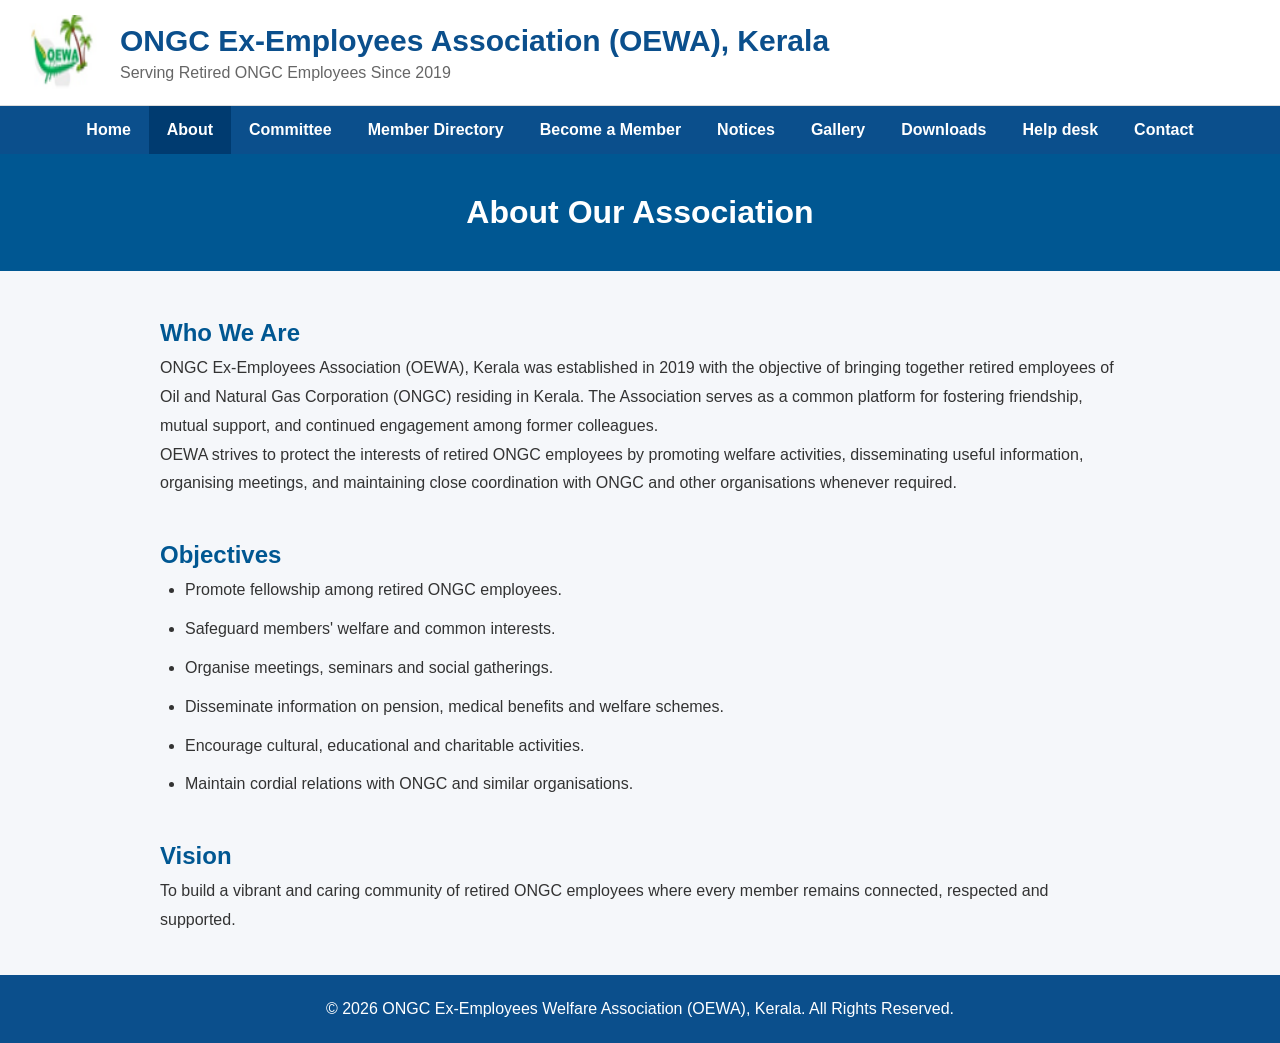
<file: about.html>
<!DOCTYPE html>
<html lang="en">
<head>
    <meta charset="UTF-8">
    <meta name="viewport" content="width=device-width, initial-scale=1.0">
    <title>About Us | OEWA Kerala</title>

    <link rel="stylesheet" href="css/style.css">
</head>

<body>

    <header>

<div class="top-header">

    <div class="logo-area">
        <img src="images/logo.png" alt="OEWA Logo">

        <div>
            <h1>ONGC Ex-Employees Association (OEWA), Kerala</h1>
            <p>Serving Retired ONGC Employees Since 2019</p>
        </div>

    </div>

</div>

<nav class="navbar">

<ul>

<li><a  href="index.html">Home</a></li>

<li><a class="active" href="about.html">About</a></li>

<!--<li><a href="president.html">President</a></li>-->

<li><a href="committee.html">Committee</a></li>

<li><a href="unit-name.html">Member Directory</a></li>

<li><a href="membership.html">Become a Member</a></li>

<li><a href="notices.html">Notices</a></li>

<li><a href="gallery.html">Gallery</a></li>

<li><a href="downloads.html">Downloads</a></li>

<li><a href="helpdesk.html">Help desk</a></li>

<li><a href="contact.html">Contact</a></li>

</ul>

</nav>

</header>

<section class="page-banner">

    <h2>About Our Association</h2>

</section>

<section class="content">

<h2>Who We Are</h2>

<p>

ONGC Ex-Employees Association (OEWA), Kerala was established in 2019 with the objective of bringing together retired employees of Oil and Natural Gas Corporation (ONGC) residing in Kerala. The Association serves as a common platform for fostering friendship, mutual support, and continued engagement among former colleagues.

</p>

<p>

OEWA strives to protect the interests of retired ONGC employees by promoting welfare activities, disseminating useful information, organising meetings, and maintaining close coordination with ONGC and other organisations whenever required.

</p>

<h2>Objectives</h2>

<ul>

<li>Promote fellowship among retired ONGC employees.</li>

<li>Safeguard members' welfare and common interests.</li>

<li>Organise meetings, seminars and social gatherings.</li>

<li>Disseminate information on pension, medical benefits and welfare schemes.</li>

<li>Encourage cultural, educational and charitable activities.</li>

<li>Maintain cordial relations with ONGC and similar organisations.</li>

</ul>

<h2>Vision</h2>

<p>

To build a vibrant and caring community of retired ONGC employees where every member remains connected, respected and supported.

</p>

</section>

<footer>

<p>

© 2026 ONGC Ex-Employees Welfare Association (OEWA), Kerala. All Rights Reserved.

</p>

</footer>

</body>
</html>
</file>
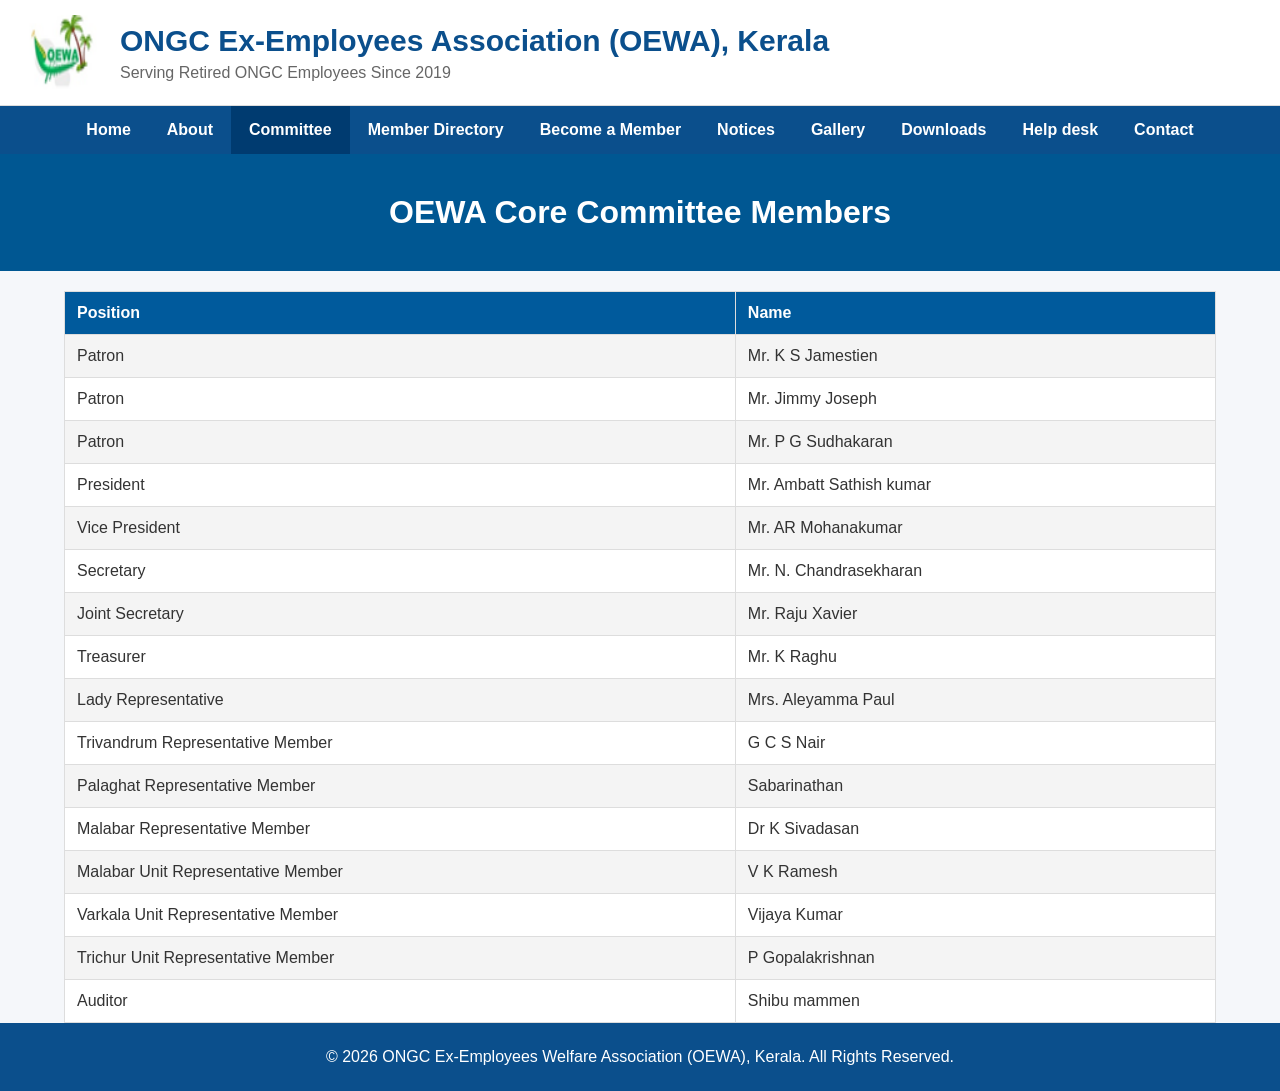
<file: committee.html>
<!DOCTYPE html>
<html lang="en">
<head>
    <meta charset="UTF-8">
    <meta name="viewport" content="width=device-width, initial-scale=1.0">
    <title>About Us | OEWA Kerala</title>

    <link rel="stylesheet" href="css/style.css">
</head>

<body>

    <header>

<div class="top-header">

    <div class="logo-area">
        <img src="images/logo.png" alt="OEWA Logo">

        <div>
            <h1>ONGC Ex-Employees Association (OEWA), Kerala</h1>
            <p>Serving Retired ONGC Employees Since 2019</p>
        </div>

    </div>

</div>

<nav class="navbar">

<ul>

<li><a  href="index.html">Home</a></li>

<li><a href="about.html">About</a></li>

<!--<li><a href="president.html">President</a></li>-->

<li><a class="active" href="committee.html">Committee</a></li>

<li><a href="unit-name.html">Member Directory</a></li>

<li><a href="membership.html">Become a Member</a></li>

<li><a href="notices.html">Notices</a></li>

<li><a href="gallery.html">Gallery</a></li>

<li><a href="downloads.html">Downloads</a></li>

<li><a href="helpdesk.html">Help desk</a></li>

<li><a href="contact.html">Contact</a></li>

</ul>

</nav>

</header>

<section class="page-banner">

    <h2>OEWA Core Committee Members</h2>

</section>

<div class="container">

<!--<h2>Office Bearers</h2>-->

<table class="committee-table">
<tr>
<th>Position</th>
<th>Name</th>
</tr>

<tr>
<td>Patron</td>
<td>Mr. K S Jamestien</td>
</tr>

<tr>
<td>Patron</td>
<td>Mr. Jimmy Joseph</td>
</tr>
<tr>
<td>Patron</td>
<td>Mr. P G Sudhakaran</td>
</tr>
<tr>
<td>President</td>
<td>Mr. Ambatt  Sathish kumar</td>
</tr>

<tr>
<td>Vice President</td>
<td>Mr. AR Mohanakumar</td>
</tr>

<tr>
<td>Secretary</td>
<td>Mr. N. Chandrasekharan </td>
</tr>

<tr>
<td>Joint Secretary</td>
<td>Mr. Raju Xavier </td>
</tr>

<tr>
<td>Treasurer</td>
<td>Mr. K Raghu</td>
</tr>

<tr>
<td>Lady Representative</td>
<td>Mrs. Aleyamma Paul </td>
</tr>

<tr>
<td>Trivandrum Representative Member</td>
<td>G C S Nair</td>
</tr>

<tr>
<td>Palaghat Representative Member</td>
<td>Sabarinathan</td>
</tr>

<tr>
<td>Malabar Representative Member</td>
<td>Dr K Sivadasan</td>
</tr>

<tr>
<td>Malabar Unit Representative Member</td>
<td>V K Ramesh</td>
</tr>
<tr>
<td>Varkala Unit Representative Member</td>
<td>Vijaya Kumar</td>
</tr>

<tr>
<td>Trichur Unit Representative Member</td>
<td>P Gopalakrishnan</td>
</tr>

<tr>
<td>Auditor</td>
<td>Shibu mammen</td>
</tr>
    
</table>

</div>

<footer>

<p>

© 2026 ONGC Ex-Employees Welfare Association (OEWA), Kerala. All Rights Reserved.

</p>

</footer>

</body>
</html>
</file>
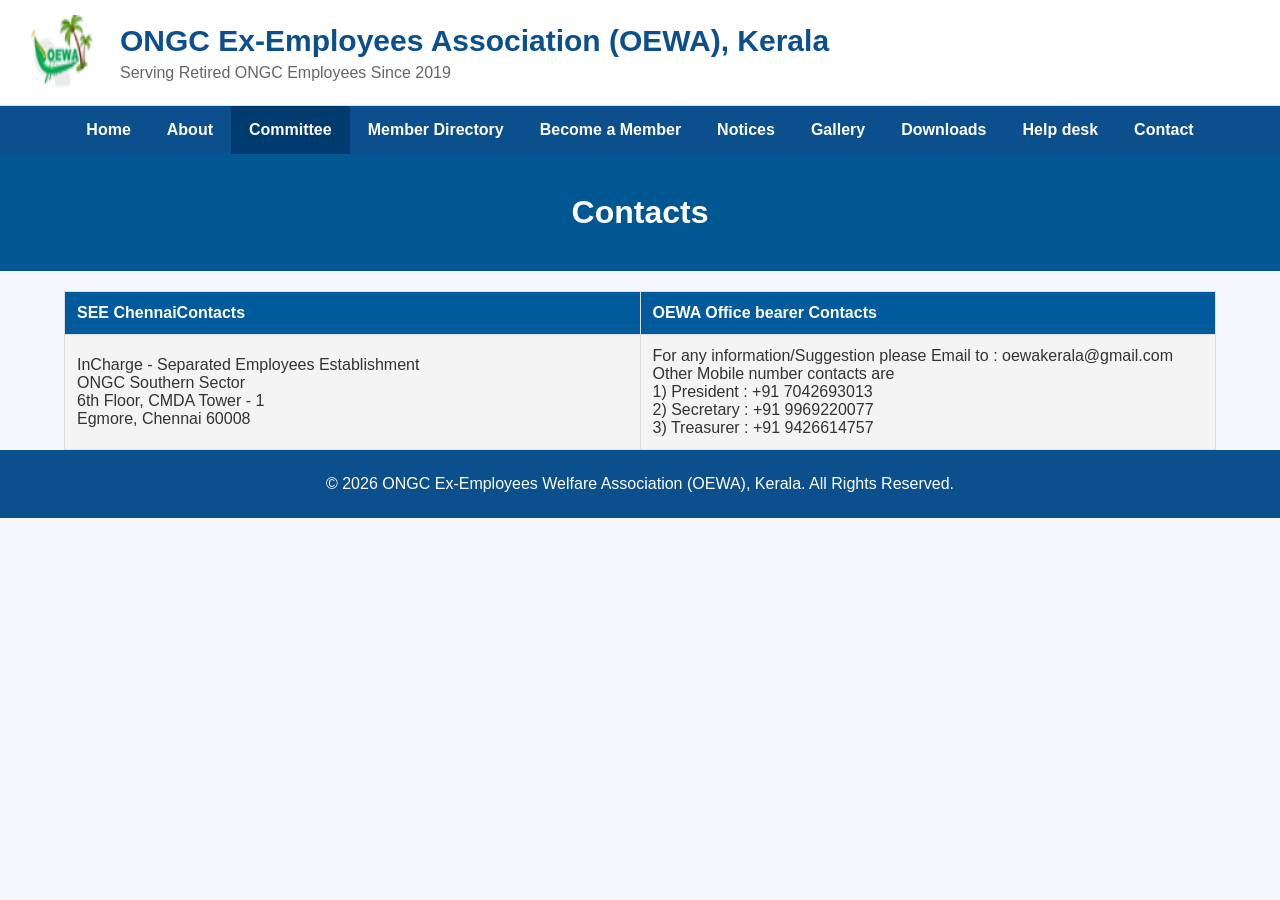
<file: contact-mod.html>
<!DOCTYPE html>
<html lang="en">
<head>
    <meta charset="UTF-8">
    <meta name="viewport" content="width=device-width, initial-scale=1.0">
    <title>About Us | OEWA Kerala</title>

    <link rel="stylesheet" href="css/style.css">
</head>

<body>

    <header>

<div class="top-header">

    <div class="logo-area">
        <img src="images/logo.png" alt="OEWA Logo">

        <div>
            <h1>ONGC Ex-Employees Association (OEWA), Kerala</h1>
            <p>Serving Retired ONGC Employees Since 2019</p>
        </div>

    </div>

</div>

<nav class="navbar">

<ul>

<li><a  href="index.html">Home</a></li>

<li><a href="about.html">About</a></li>

<!--<li><a href="president.html">President</a></li>-->

<li><a class="active" href="committee.html">Committee</a></li>

<li><a href="unit-name.html">Member Directory</a></li>

<li><a href="membership.html">Become a Member</a></li>

<li><a href="notices.html">Notices</a></li>

<li><a href="gallery.html">Gallery</a></li>

<li><a href="downloads.html">Downloads</a></li>

<li><a href="helpdesk.html">Help desk</a></li>

<li><a href="contact.html">Contact</a></li>

</ul>

</nav>

</header>

<section class="page-banner">

    <h2>Contacts</h2>

</section>

<div class="container">

<table class="committee-table">
<colgroup>
        <col style="width:50%">
        <col style="width:50%">
    </colgroup>
    <tr>
<th>SEE ChennaiContacts</th>
<th>OEWA Office bearer Contacts</th>
</tr>

<tr>
<td>InCharge - Separated Employees Establishment
<br>ONGC Southern Sector
<br>6th Floor, CMDA Tower - 1
<br>Egmore, Chennai 60008</td>
<td>For any information/Suggestion please Email to : oewakerala@gmail.com
<br>Other Mobile number contacts are
<br>1) President : +91 7042693013
<br>2) Secretary : +91 9969220077
<br>3) Treasurer : +91 9426614757</td>
</tr>

<!--<tr>
<td>Patron</td>
<td>Mr. Jimmy Joseph</td>
</tr>
<tr>
<td>Patron</td>
<td>Mr. P G Sudhakaran</td>
</tr>
<tr>-->
    
</table>

</div>

<footer>

<p>

© 2026 ONGC Ex-Employees Welfare Association (OEWA), Kerala. All Rights Reserved.

</p>

</footer>

</body>
</html>
</file>
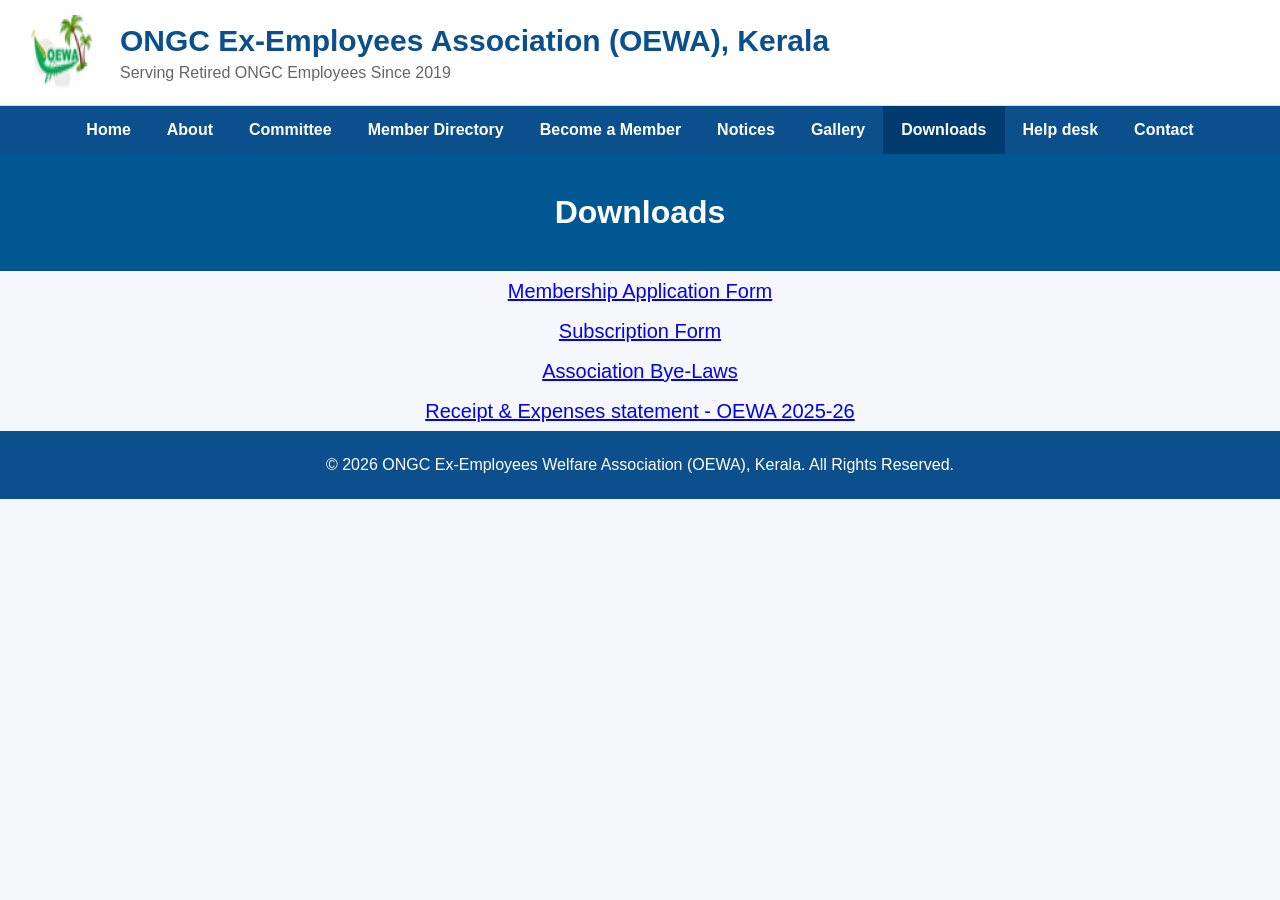
<file: downloads.html>
<!DOCTYPE html>
<html lang="en">
<head>
    <meta charset="UTF-8">
    <meta name="viewport" content="width=device-width, initial-scale=1.0">
    <title>About Us | OEWA Kerala</title>

    <link rel="stylesheet" href="css/style.css">
</head>

<body>

    <header>

<div class="top-header">

    <div class="logo-area">
        <img src="images/logo.png" alt="OEWA Logo">

        <div>
            <h1>ONGC Ex-Employees Association (OEWA), Kerala</h1>
            <p>Serving Retired ONGC Employees Since 2019</p>
        </div>

    </div>

</div>

<nav class="navbar">

<ul>

<li><a  href="index.html">Home</a></li>

<li><a  href="about.html">About</a></li>

<!--<li><a href="president.html">President</a></li>-->

<li><a href="committee.html">Committee</a></li>

<li><a href="unit-name.html">Member Directory</a></li>

<li><a href="membership.html">Become a Member</a></li>

<li><a href="notices.html">Notices</a></li>

<li><a href="gallery.html">Gallery</a></li>

<li><a class="active" href="downloads.html">Downloads</a></li>

<li><a href="helpdesk.html">Help desk</a></li>

<li><a href="contact.html">Contact</a></li>

</ul>

</nav>

</header>

<section class="page-banner">

    <h2>Downloads</h2>

</section>

<ul style="color:blue;text-align:center;font-size: 20px;line-height: 2;">
    <li><a href="downloads/membershipform.pdf" target="_blank">Membership Application Form</a></li>
    <li><a href="downloads/membershipform.pdf" target="_blank">Subscription Form</a></li>
    <li><a href="downloads/ByeLaws.pdf" target="_blank">Association Bye-Laws</a></li>
    <li><a href="downloads/Receipt & Expenses final - OEWA 2025-26.pdf" target="_blank">Receipt & Expenses statement - OEWA 2025-26</a></li>
</ul>

</body>
<footer>

<p>

© 2026 ONGC Ex-Employees Welfare Association (OEWA), Kerala. All Rights Reserved.

</p>

</footer>
</html>
</file>
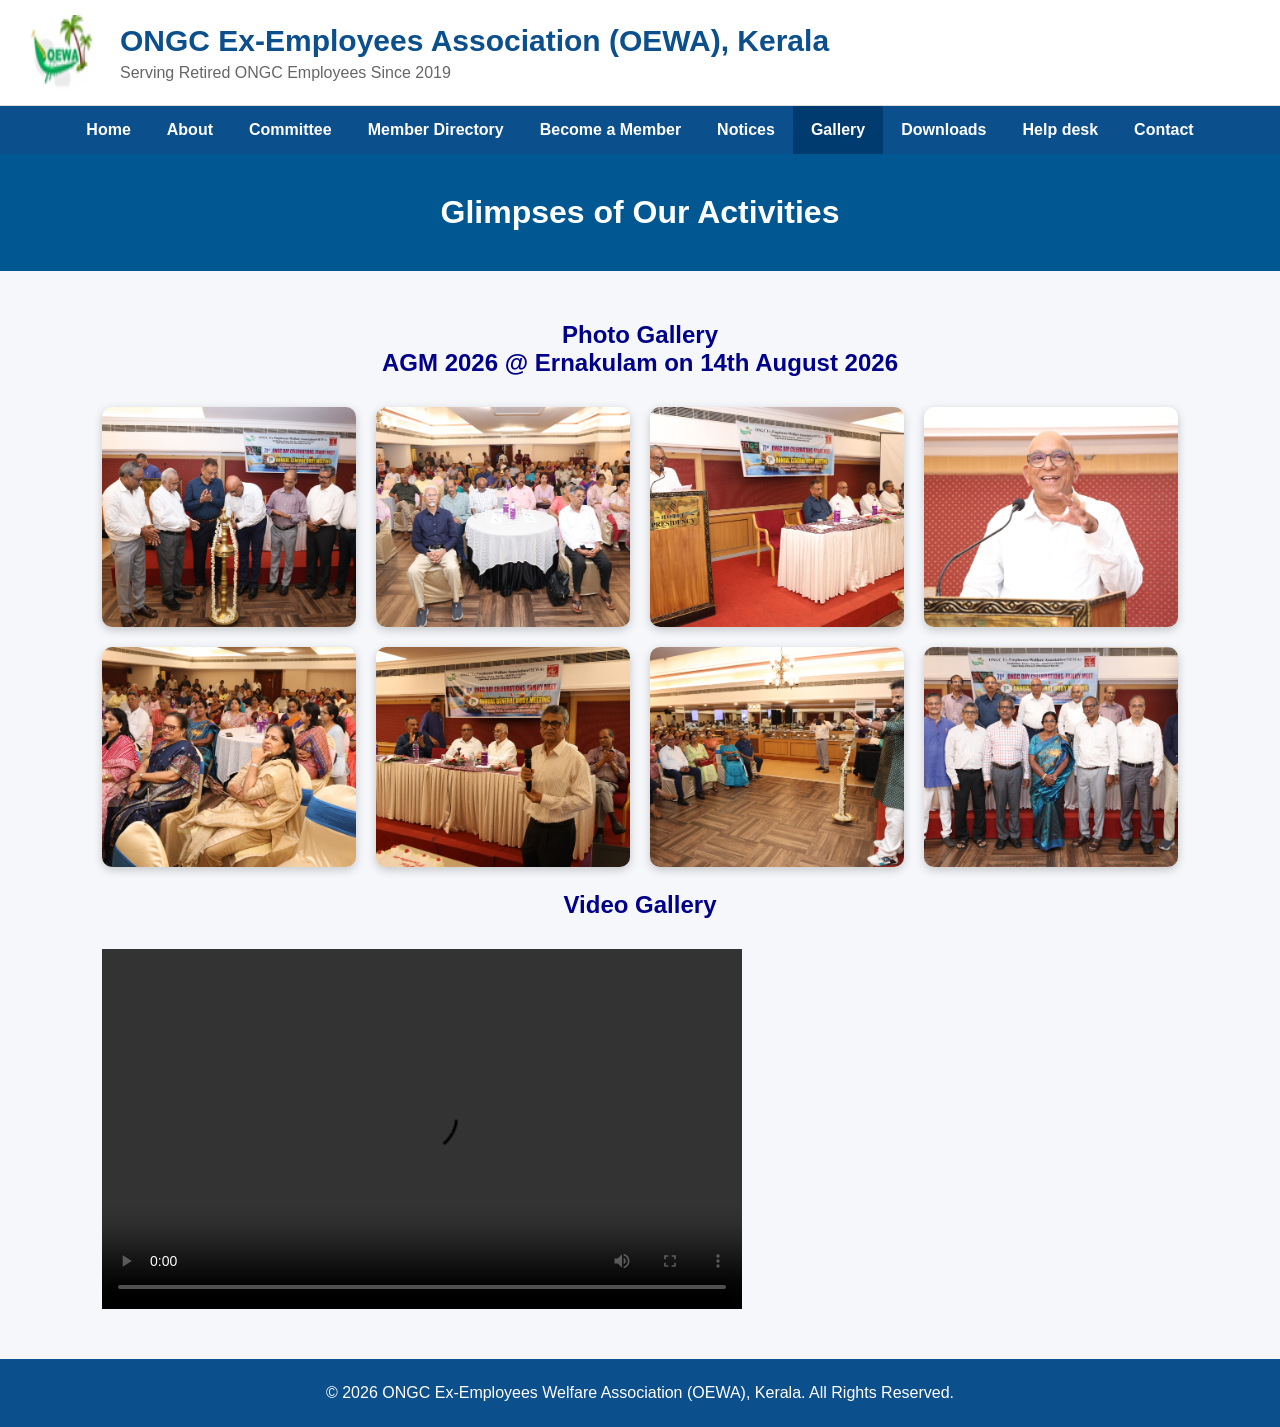
<file: gallery.html>
<!DOCTYPE html>
<html lang="en">
<head>
    <meta charset="UTF-8">
    <meta name="viewport" content="width=device-width, initial-scale=1.0">
    <title>About Us | OEWA Kerala</title>

    <link rel="stylesheet" href="css/style.css">
</head>

<body>

    <header>

<div class="top-header">

    <div class="logo-area">
        <img src="images/logo.png" alt="OEWA Logo">

        <div>
            <h1>ONGC Ex-Employees Association (OEWA), Kerala</h1>
            <p>Serving Retired ONGC Employees Since 2019</p>
        </div>

    </div>

</div>

<nav class="navbar">

<ul>

<li><a  href="index.html">Home</a></li>

<li><a href="about.html">About</a></li>

<!--<li><a href="president.html">President</a></li>-->

<li><a href="committee.html">Committee</a></li>

<li><a href="unit-name.html">Member Directory</a></li>

<li><a href="membership.html">Become a Member</a></li>

<li><a href="notices.html">Notices</a></li>

<li><a class="active" href="gallery.html">Gallery</a></li>

<li><a href="downloads.html">Downloads</a></li>

<li><a href="helpdesk.html">Help desk</a></li>

<li><a href="contact.html">Contact</a></li>

</ul>

</nav>

</header>

<section class="page-banner">

    <h2>Glimpses of Our Activities</h2>

</section>

<section class="gallery">
    <h2 style="color :darkblue" >Photo Gallery<p> AGM 2026 @ Ernakulam on 14th August 2026 </p></h2>

    <div class="gallery-grid">
        <img src="gallery/AGM26-1.jpeg" alt="Annual Meeting">
        <img src="gallery/AGM26-2.jpeg" alt="Annual Meeting">
        <img src="gallery/AGM26-3.jpeg" alt="Annual Meeting">
        <img src="gallery/AGM26-4.jpeg" alt="Annual Meeting">
        <img src="gallery/AGM26-5.jpeg" alt="Annual Meeting">
        <img src="gallery/AGM26-6.jpeg" alt="Annual Meeting">
        <img src="gallery/AGM26-7.jpeg" alt="Annual Meeting">
        <img src="gallery/AGM26-8.jpeg" alt="New Committee members">
            </div>  
    
    <div style="grid-column: 1 / -1; height: 24px;"></div>

     <h2 style="color :darkblue"> Video Gallery</h2>

    <div class="gallery-grid">
        <video width="640" height="360" controls>
        <source src="gallery/Jaydev kalavur.mp4" type="video/mp4">
        </video>
    </div>
</section>

<footer>

<p>

© 2026 ONGC Ex-Employees Welfare Association (OEWA), Kerala. All Rights Reserved.

</p>

</footer>

</body>
</html>
</file>
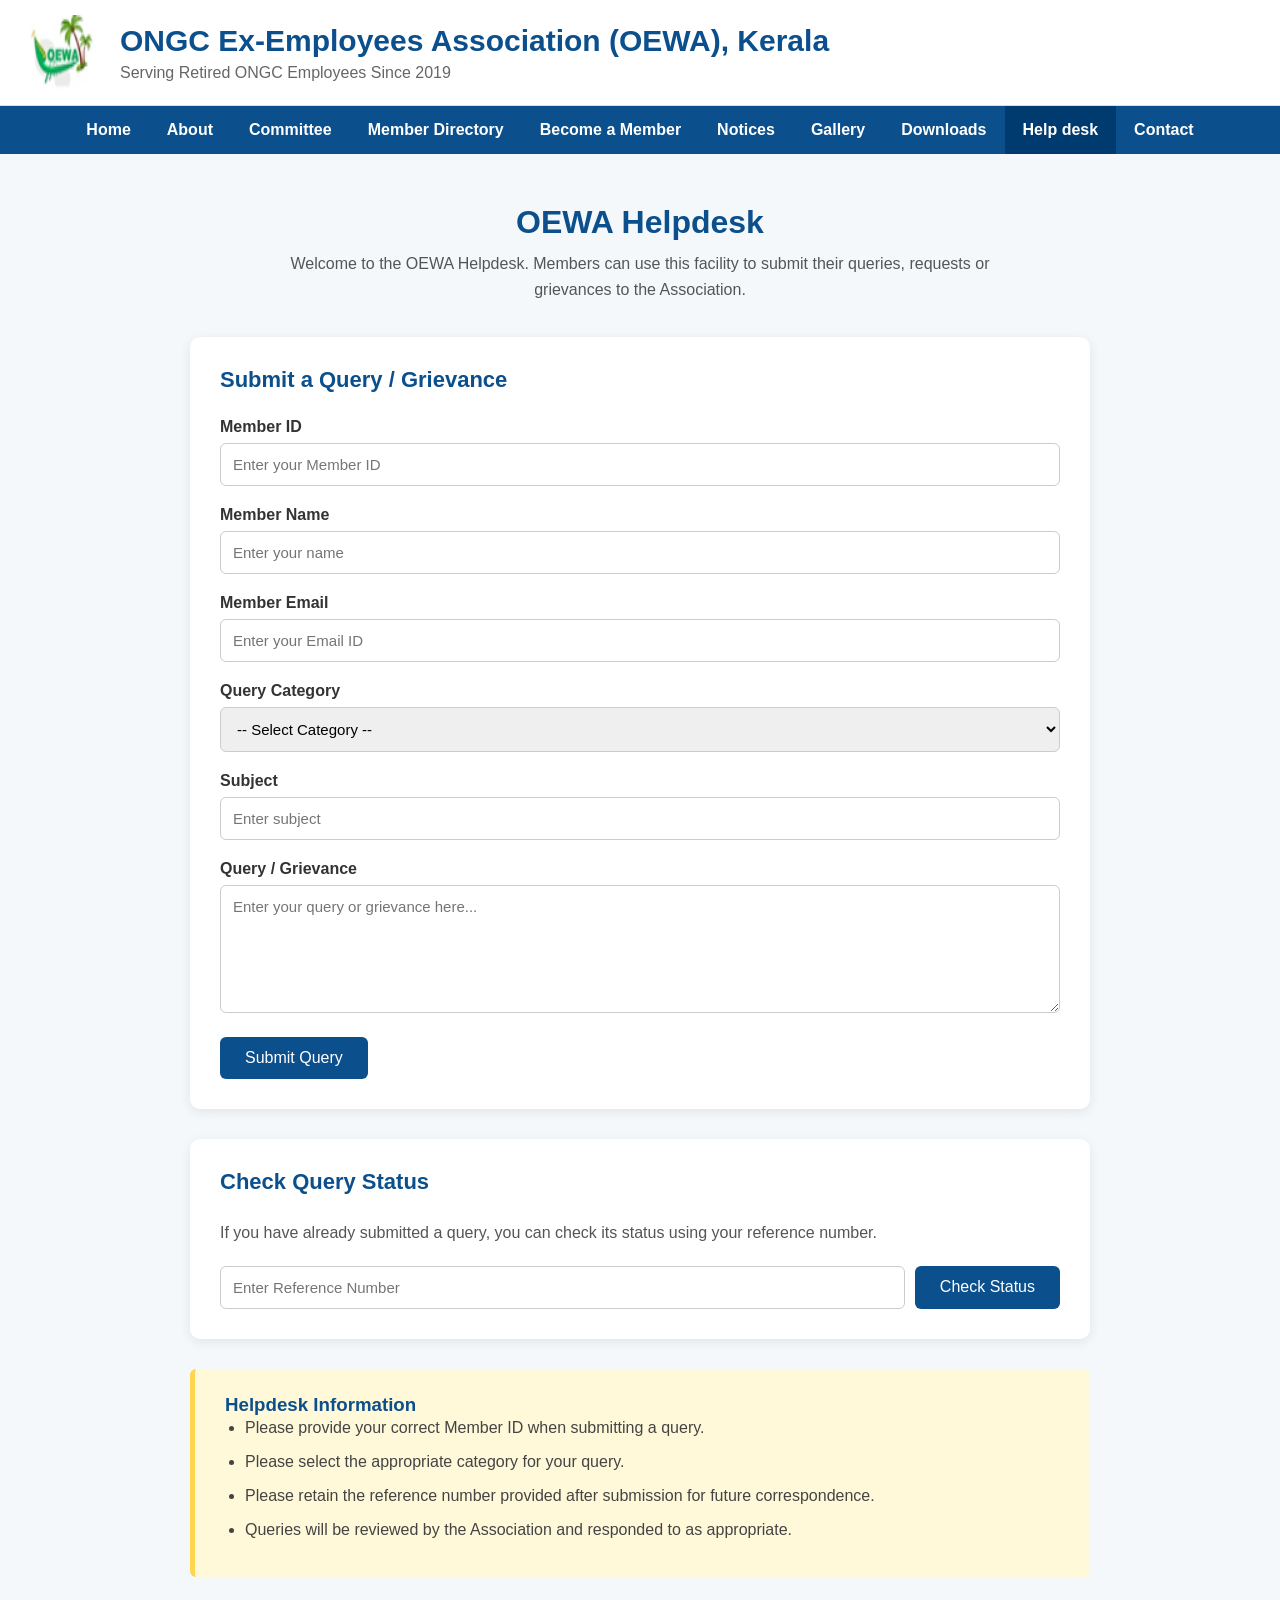
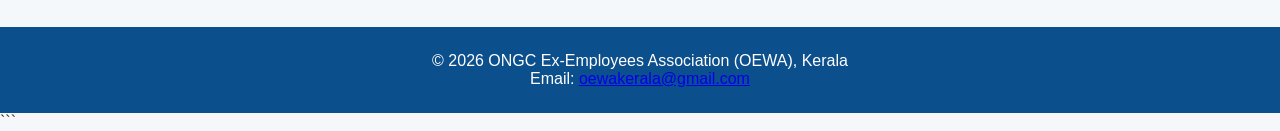
<file: helpdesk.html>
<!DOCTYPE html>
<html lang="en">
<head>
    <meta charset="UTF-8">
    <meta name="viewport" content="width=device-width, initial-scale=1.0">
    <title>About Us | OEWA Kerala</title>

    <link rel="stylesheet" href="css/style.css">
</head>

<body>

    <header>

<div class="top-header">

    <div class="logo-area">
        <img src="images/logo.png" alt="OEWA Logo">

        <div>
            <h1>ONGC Ex-Employees Association (OEWA), Kerala</h1>
            <p>Serving Retired ONGC Employees Since 2019</p>
        </div>

    </div>

</div>

<nav class="navbar">

<ul>

<li><a  href="index.html">Home</a></li>

<li><a  href="about.html">About</a></li>

<!--<li><a href="president.html">President</a></li>-->

<li><a href="committee.html">Committee</a></li>

<li><a href="unit-name.html">Member Directory</a></li>

<li><a href="membership.html">Become a Member</a></li>

<li><a href="notices.html">Notices</a></li>

<li><a href="gallery.html">Gallery</a></li>

<li><a href="downloads.html">Downloads</a></li>

<li><a class="active" href="helpdesk.html">Help desk</a></li>

<li><a href="contact.html">Contact</a></li>

</ul>

</nav>

<!-- Helpdesk Section -->

<!-- Main Content -->
<main>

    <section class="helpdesk-section">

        <div class="helpdesk-container">

            <h2>OEWA Helpdesk</h2>

            <p class="helpdesk-intro">
                Welcome to the OEWA Helpdesk. Members can use this facility
                to submit their queries, requests or grievances to the Association.
            </p>


            <!-- Submit Query -->
            <div class="helpdesk-card">

                <h3>Submit a Query / Grievance</h3>

                <form
                    id="helpdeskForm"
                    action="https://formspree.io/f/xzezloek"
                    method="POST">

                    <!-- Member ID -->
                    <div class="form-group">

                        <label for="memberId">
                            Member ID
                        </label>

                        <input
                            type="text"
                            id="memberId"
                            name="Member ID"
                            placeholder="Enter your Member ID"
                            required>

                    </div>


                    <!-- Member Name -->
                    <div class="form-group">

                        <label for="memberName">
                            Member Name
                        </label>

                        <input
                            type="text"
                            id="memberName"
                            name="Member Name"
                            placeholder="Enter your name"
                            required>

                    </div>

                    <!-- Member Email -->
                    <div class="form-group">

                        <label for="memberemail">
                            Member Email
                        </label>

                        <input
                            type="text"
                            id="memberemail"
                            name="Member Email"
                            placeholder="Enter your Email ID"
                            required>

                    </div>
                    <!-- Category -->
                    <div class="form-group">

                        <label for="category">
                            Query Category
                        </label>

                        <select
                            id="category"
                            name="Category"
                            required>

                            <option value="">
                                -- Select Category --
                            </option>

                             <option value="Medical">
                                Medical
                            </option>

                            <option value="Membership">
                                Membership
                            </option>

                            <option value="Accounts / Subscription">
                                Accounts / Subscription
                            </option>

                            <option value="Welfare">
                                Welfare
                            </option>

                            <option value="Other">
                                Other
                            </option>

                        </select>

                    </div>


                    <!-- Subject -->
                    <div class="form-group">

                        <label for="subject">
                            Subject
                        </label>

                        <input
                            type="text"
                            id="subject"
                            name="Subject"
                            placeholder="Enter subject"
                            required>

                    </div>


                    <!-- Query -->
                    <div class="form-group">

                        <label for="message">
                            Query / Grievance
                        </label>

                        <textarea
                            id="message"
                            name="Query / Grievance"
                            rows="6"
                            placeholder="Enter your query or grievance here..."
                            required></textarea>

                    </div>


                    <!-- Hidden email subject -->
                    <input
                        type="hidden"
                        name="_subject"
                        value="OEWA Helpdesk - New Query">


                    <!-- Submit Button -->
                    <button
                        type="submit"
                        class="helpdesk-button"
                        id="submitButton">

                        Submit Query

                    </button>

                </form>


                <!-- Submission Message -->
                <div
                    id="formMessage"
                    style="display:none; margin-top:20px; padding:15px; border-radius:6px;">

                </div>

            </div>


            <!-- Check Status -->
            <div class="helpdesk-card status-card">

                <h3>Check Query Status</h3>

                <p>
                    If you have already submitted a query, you can check
                    its status using your reference number.
                </p>

                <div class="status-form">

                    <input
                        type="text"
                        id="referenceNumber"
                        placeholder="Enter Reference Number">

                    <button
                        type="button"
                        class="helpdesk-button"
                        onclick="checkStatus()">

                        Check Status

                    </button>

                </div>

            </div>


            <!-- Information -->
            <div class="helpdesk-info">

                <h3>Helpdesk Information</h3>

                <ul>

                    <li>
                        Please provide your correct Member ID when submitting
                        a query.
                    </li>

                    <li>
                        Please select the appropriate category for your query.
                    </li>

                    <li>
                        Please retain the reference number provided after
                        submission for future correspondence.
                    </li>

                    <li>
                        Queries will be reviewed by the Association and
                        responded to as appropriate.
                    </li>

                </ul>

            </div>

        </div>

    </section>

</main>


<!-- Footer -->
<footer class="site-footer">

    <p>
        © 2026 ONGC Ex-Employees Association (OEWA), Kerala
    </p>

    <p>
        Email:
        <a href="mailto:oewakerala@gmail.com">
            oewakerala@gmail.com
        </a>
    </p>

</footer>


<!-- Formspree Submission Script -->
<script>

    const form = document.getElementById("helpdeskForm");
    const submitButton = document.getElementById("submitButton");
    const formMessage = document.getElementById("formMessage");

    form.addEventListener("submit", async function(event) {

        event.preventDefault();

        submitButton.disabled = true;
        submitButton.textContent = "Submitting...";

        const formData = new FormData(form);

        try {

            const response = await fetch(form.action, {
                method: "POST",
                body: formData,
                headers: {
                    "Accept": "application/json"
                }
            });

            if (response.ok) {

                formMessage.style.display = "block";
                formMessage.textContent =
                    "Your query has been submitted successfully to OEWA Helpdesk.";

                formMessage.style.backgroundColor = "#e8f5e9";
                formMessage.style.color = "#2e7d32";

                form.reset();

            } else {

                formMessage.style.display = "block";
                formMessage.textContent =
                    "There was a problem submitting your query. Please try again.";

                formMessage.style.backgroundColor = "#ffebee";
                formMessage.style.color = "#c62828";
            }

        } catch (error) {

            formMessage.style.display = "block";
            formMessage.textContent =
                "Unable to connect to the Helpdesk service. Please try again later.";

            formMessage.style.backgroundColor = "#ffebee";
            formMessage.style.color = "#c62828";

        }

        submitButton.disabled = false;
        submitButton.textContent = "Submit Query";

    });


    /* Temporary status function */
    function checkStatus() {

        const reference =
            document.getElementById("referenceNumber").value.trim();

        if (reference === "") {

            alert("Please enter your reference number.");

            return;
        }

        alert(
            "The query-status facility will be connected when the OEWA member database is implemented."
        );

    }

</script>
```

</body>

</html>
</file>
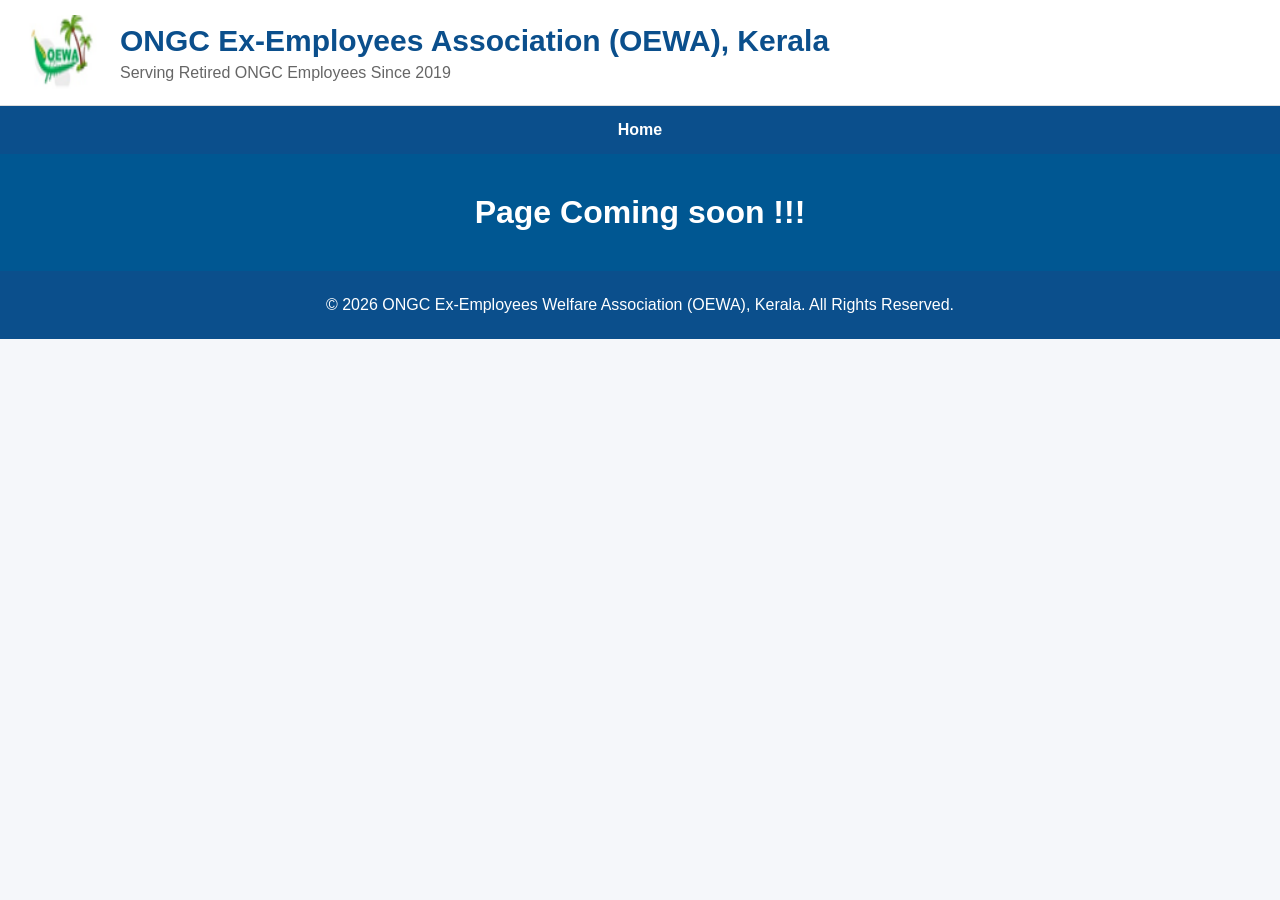
<file: login.html>
<!DOCTYPE html>
<html lang="en">
<head>
    <meta charset="UTF-8">
    <meta name="viewport" content="width=device-width, initial-scale=1.0">
    <title>About Us | OEWA Kerala</title>

    <link rel="stylesheet" href="css/style.css">
</head>

<body>

    <header>

<div class="top-header">

    <div class="logo-area">
        <img src="images/logo.png" alt="OEWA Logo">

        <div>
            <h1>ONGC Ex-Employees Association (OEWA), Kerala</h1>
            <p>Serving Retired ONGC Employees Since 2019</p>
        </div>

    </div>

</div>

<nav class="navbar">

<ul>

<li><a  href="index.html">Home</a></li>

</ul>

</nav>

</header>

<section class="page-banner">

    <h2>Page Coming soon !!!</h2>

</section>

<footer>

<p>

© 2026 ONGC Ex-Employees Welfare Association (OEWA), Kerala. All Rights Reserved.

</p>

</footer>

</body>
</html>
</file>
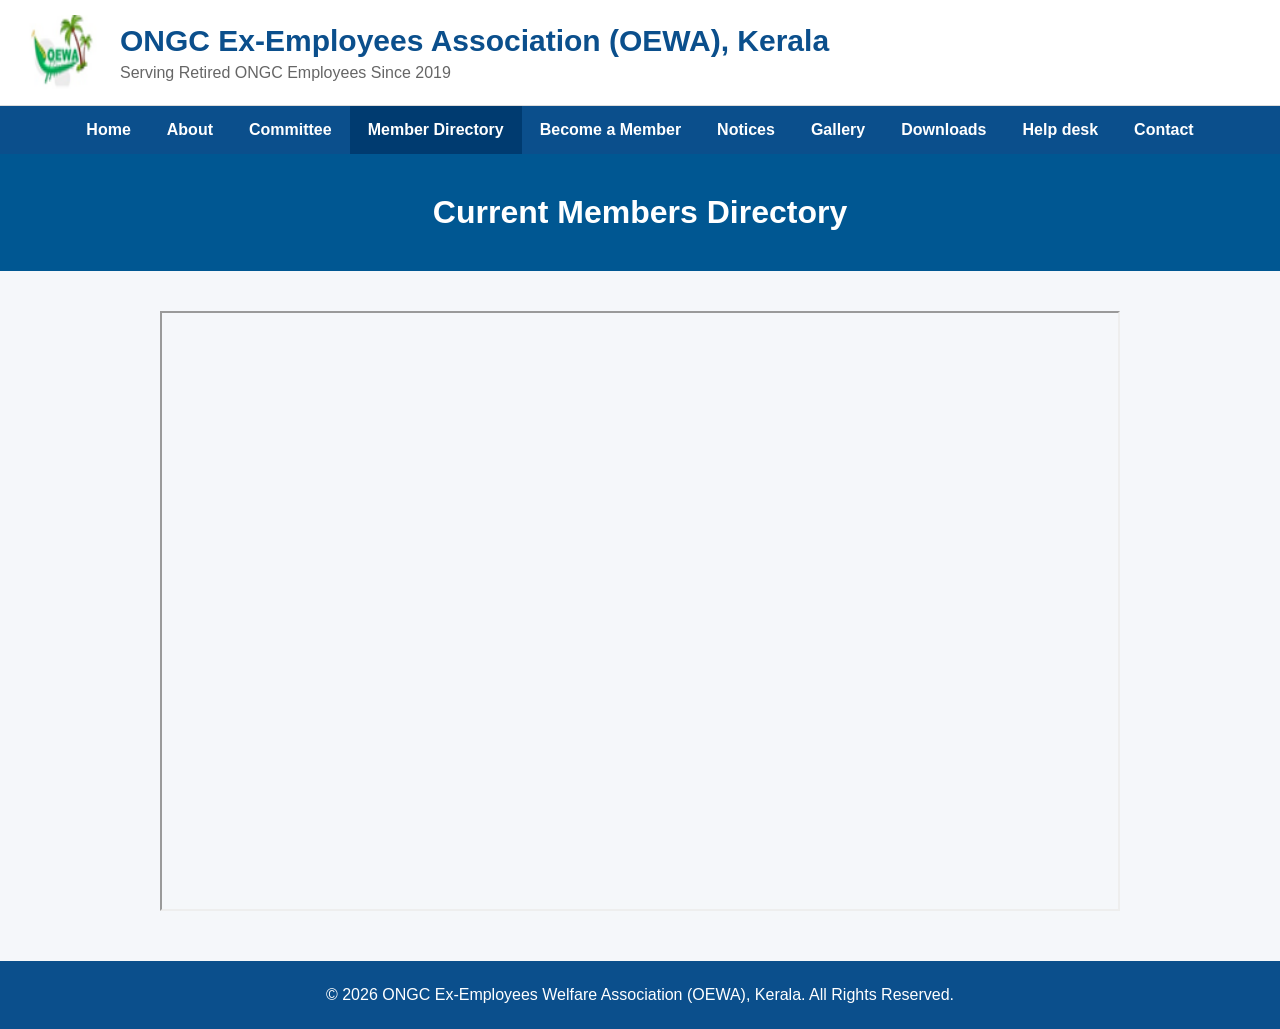
<file: Memberslist.html>
<!DOCTYPE html>
<html lang="en">
<head>
    <meta charset="UTF-8">
    <meta name="viewport" content="width=device-width, initial-scale=1.0">
    <title>About Us | OEWA Kerala</title>

    <link rel="stylesheet" href="css/style.css">
</head>

<body>

    <header>

<div class="top-header">

    <div class="logo-area">
        <img src="images/logo.png" alt="OEWA Logo">

        <div>
            <h1>ONGC Ex-Employees Association (OEWA), Kerala</h1>
            <p>Serving Retired ONGC Employees Since 2019</p>
        </div>

    </div>

</div>

<nav class="navbar">

<ul>

<li><a  href="index.html">Home</a></li>

<li><a href="about.html">About</a></li>

<!--<li><a href="president.html">President</a></li>-->

<li><a href="committee.html">Committee</a></li>

<li><a class="active" href="unit-name.html">Member Directory</a></li>

<li><a href="membership.html">Become a Member</a></li>

<li><a href="notices.html">Notices</a></li>

<li><a href="gallery.html">Gallery</a></li>

<li><a href="downloads.html">Downloads</a></li>

<li><a href="helpdesk.html">Help desk</a></li>

<li><a href="contact.html">Contact</a></li>


</ul>

</nav>

</header>
<section class="page-banner">

    <h2>Current Members Directory</h2>

</section>

<section class="content">

<iframe src="Member master list.pdf" width="100%" height="600"></iframe>
</section>

<footer>

<p>

© 2026 ONGC Ex-Employees Welfare Association (OEWA), Kerala. All Rights Reserved.

</p>

</footer>
</file>
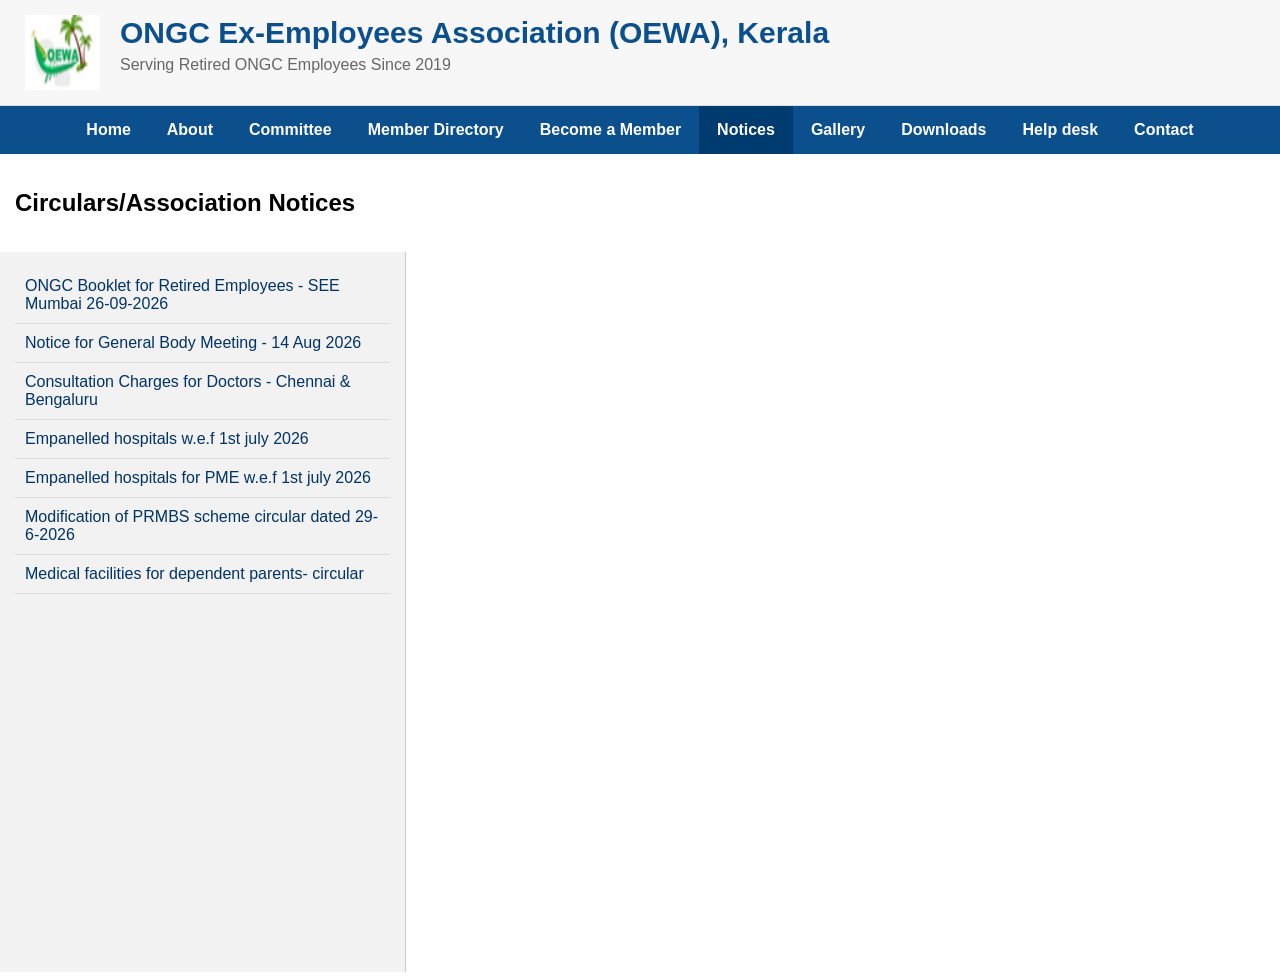
<file: notices.html>
<!DOCTYPE html>
<html>

<head>
    <meta charset="UTF-8">
    <meta name="viewport" content="width=device-width, initial-scale=1.0">
    <title>Notices | OEWA Kerala</title>

    <!--<link rel="stylesheet" href="css/style.css">-->
</head>
<style>
header{
    width:100%;
}

.top-header{
    background:#f7f7f7;
    padding:15px 25px;
    border-bottom:1px solid #ddd;
}

.logo-area{
    display:flex;
    align-items:center;
    gap:20px;
}

.logo-area img{
    width:75px;
    height:75px;
}

.logo-area h1{
    color:#0B4F8C;
    font-size:30px;
    margin:0;
}

.logo-area p{
    color:#666;
    margin-top:6px;
}
.navbar{
    background:#0B4F8C;
}

.navbar ul{
    list-style:none;
    display:flex;
    flex-wrap:wrap;
    justify-content:center;
    margin:0;
    padding:0;
}

.navbar li{
    margin:0;
}

.navbar a{
    display:block;
    color:white;
    text-decoration:none;
    padding:15px 18px;
    font-weight:600;
}

.navbar a:hover{
    background:#1565C0;
}

.navbar a.active{
    background:#003B70;
}
</style>
<body>

<header>

<div class="top-header">

    <div class="logo-area">
        <img src="images/logo.png" alt="OEWA Logo">

        <div>
            <h1>ONGC Ex-Employees Association (OEWA), Kerala</h1>
            <p>Serving Retired ONGC Employees Since 2019</p>
        </div>

    </div>

</div>

<!-- Start of Navigation bar-->
<nav class="navbar">

<ul>

<li><a  href="index.html">Home</a></li>

<li><a href="about.html">About</a></li>

<li><a href="committee.html">Committee</a></li>

<li><a href="unit-name.html">Member Directory</a></li>

<li><a href="membership.html">Become a Member</a></li>

<li><a class="active" href="notices.html">Notices</a></li>

<li><a href="gallery.html">Gallery</a></li>

<li><a href="downloads.html">Downloads</a></li>

<li><a href="helpdesk.html">Help desk</a></li>

<li><a href="contact.html">Contact</a></li>

</ul>

</nav>

</header>
<!--End of Navigation bar-->

<head>
    <title>Notices</title>

    <style>
        body{
            font-family: Arial, sans-serif;
            margin:0;
        }

        .container{
            display:flex;
            height:80vh;
        }

        .notice-list{
            width:30%;
            background:#f2f2f2;
            padding:15px;
            overflow-y:auto;
            border-right:1px solid #ccc;
        }

        .notice-list a{
            display:block;
            padding:10px;
            text-decoration:none;
            color:#003366;
            border-bottom:1px solid #ddd;
        }

        .notice-list a:hover{
            background:#dbeeff;
        }

        .viewer{
            width:70%;
        }

        iframe{
            width:100%;
            height:100%;
            border:none;
        }
    </style>
</head>

<body>
<!--<p>
    <a href="index.html" style="display:inline-block;padding: 10px 20px;background-color: blue;color: white;>">
        Home
    </a>
</div>
</p>-->

<h2 style="padding:15px;">Circulars/Association Notices</h2>

<div class="container">

    <div class="notice-list">
        <a href="notices-folder/ONGC Booklet for Retired Employees.pdf" target="noticeFrame">
           ONGC Booklet for Retired Employees - SEE Mumbai 26-09-2026
        </a>

        <a href="notices-folder/AGM-2026-Notice.pdf" target="noticeFrame">
           Notice for General Body Meeting - 14 Aug 2026
        </a>

        <a href="notices-folder/Consultation Charges for Doctors Chennai and Bengaluru 2026-29.pdf" target="noticeFrame">
        Consultation Charges for Doctors - Chennai & Bengaluru
        </a>

        <a href="notices-folder/List of empanelled hospitals w.e.f 01.07.2026.pdf" target="noticeFrame">
            Empanelled hospitals w.e.f 1st july 2026
        </a>
       <a href="notices-folder/List of Empaneled Hospitals for PME w.e.f. 01.07.2026.pdf" target="noticeFrame">
            Empanelled hospitals for PME w.e.f 1st july 2026
        </a>
        <a href="notices-folder/Modifications_PRMBScheme290626.pdf" target="noticeFrame">
            Modification of PRMBS scheme circular dated 29-6-2026
        </a>
       <a href="notices-folder/Medical facilities for dependent parents.pdf" target="noticeFrame">
            Medical facilities for dependent parents- circular
        </a>
    </div>

    <div class="viewer">

        <iframe
            name="noticeFrame"
            src="notices-folder/Welcome.pdf">
        </iframe>

    </div>

</div>

</body>
</html>
</file>
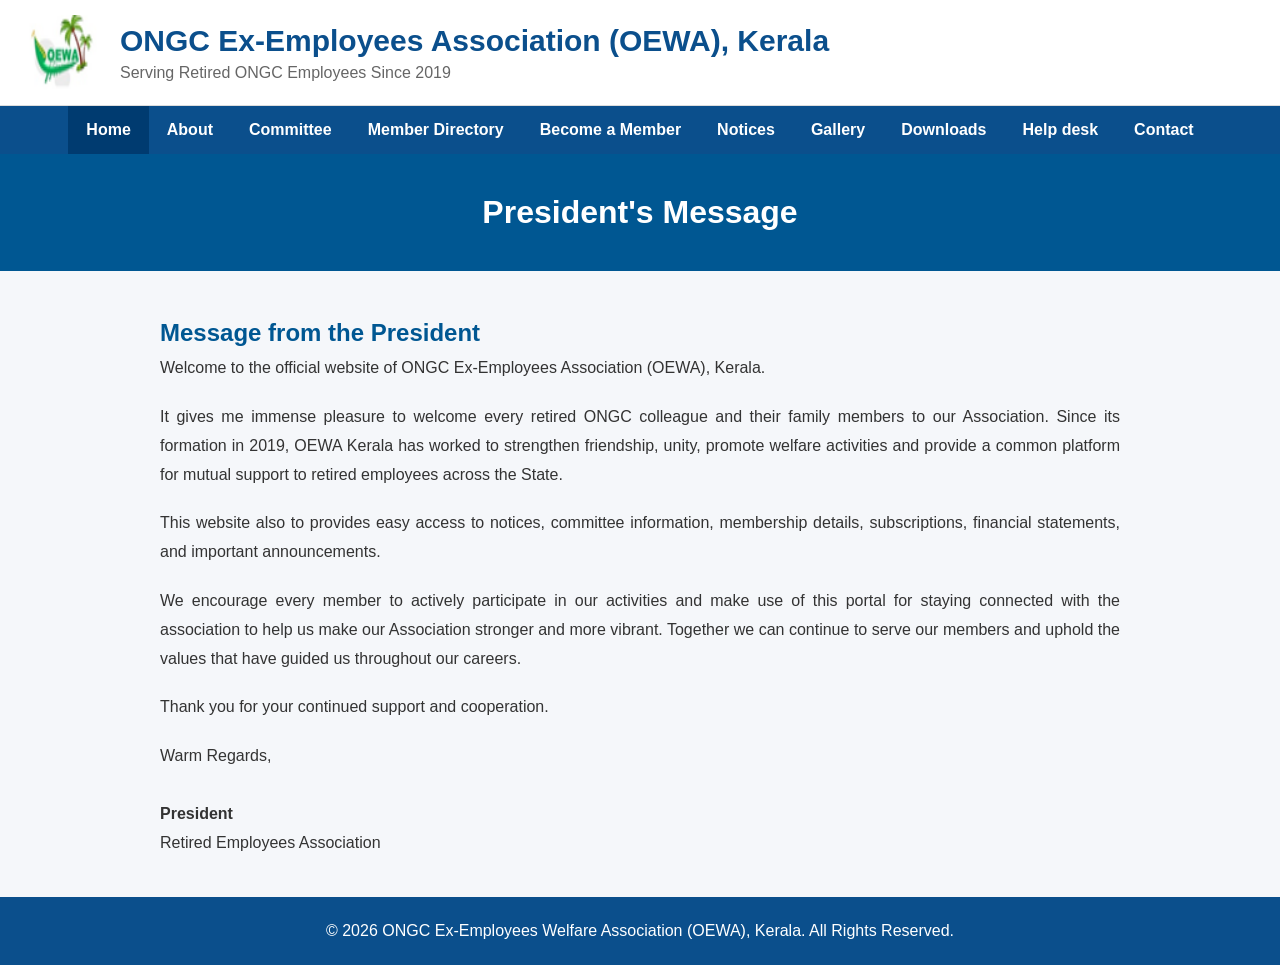
<file: president.html>
<!DOCTYPE html>
<html lang="en">
<head>
    <meta charset="UTF-8">
    <meta name="viewport" content="width=device-width, initial-scale=1.0">
    <title>About Us | OEWA Kerala</title>

    <link rel="stylesheet" href="css/style.css">
</head>

<body>

<header>

<div class="top-header">

    <div class="logo-area">
        <img src="images/logo.png" alt="OEWA Logo">

        <div>
            <h1>ONGC Ex-Employees Association (OEWA), Kerala</h1>
            <p>Serving Retired ONGC Employees Since 2019</p>
        </div>

    </div>

</div>

<nav class="navbar">

<ul>

<li><a class="active" href="index.html">Home</a></li>

<li><a href="about.html">About</a></li>

<!--<li><a class="active" href="president.html">President</a></li>-->

<li><a href="committee.html">Committee</a></li>

<li><a href="unit-name.html">Member Directory</a></li>

<li><a href="membership.html">Become a Member</a></li>

<li><a href="notices.html">Notices</a></li>

<li><a href="gallery.html">Gallery</a></li>

<li><a href="downloads.html">Downloads</a></li>

<li><a href="helpdesk.html">Help desk</a></li>

<li><a href="contact.html">Contact</a></li>

</ul>

</nav>

</header>

<section class="page-banner">

    <h2>President's Message</h2>

</section>

<section class="content">

<h2>Message from the President</h2>


<p style="margin-bottom: 20px;text-align: justify;">

Welcome to the official website of ONGC Ex-Employees Association (OEWA),
Kerala.
</p>

<p style="margin-bottom: 20px;text-align: justify;">
It gives me immense pleasure to welcome every retired ONGC colleague and
their family members to our Association. Since its formation in 2019, OEWA
Kerala has worked to strengthen friendship, unity, promote welfare activities and
provide a common platform for mutual support to retired employees across the State.
</p>

<p style="margin-bottom: 20px;text-align: justify;">
This website also to provides easy access to notices,
committee information, membership details, subscriptions, financial
statements, and important announcements.
</p>

<p style="margin-bottom: 20px;text-align: justify;">
We encourage every member to actively participate in our activities and
make use of this portal for staying connected with the association to help us
make our Association stronger and more vibrant. Together we can continue to serve our members and uphold the values that
have guided us throughout our careers.
</p>

<p style="margin-bottom: 20px;">
Thank you for your continued support and cooperation.
</p>

<div class="signature">
Warm Regards,<br><br>
<b>President</b><br>
Retired Employees Association
</div>

</section>

<footer>

<p>

© 2026 ONGC Ex-Employees Welfare Association (OEWA), Kerala. All Rights Reserved.

</p>

</footer>

</body>
</html>
</file>
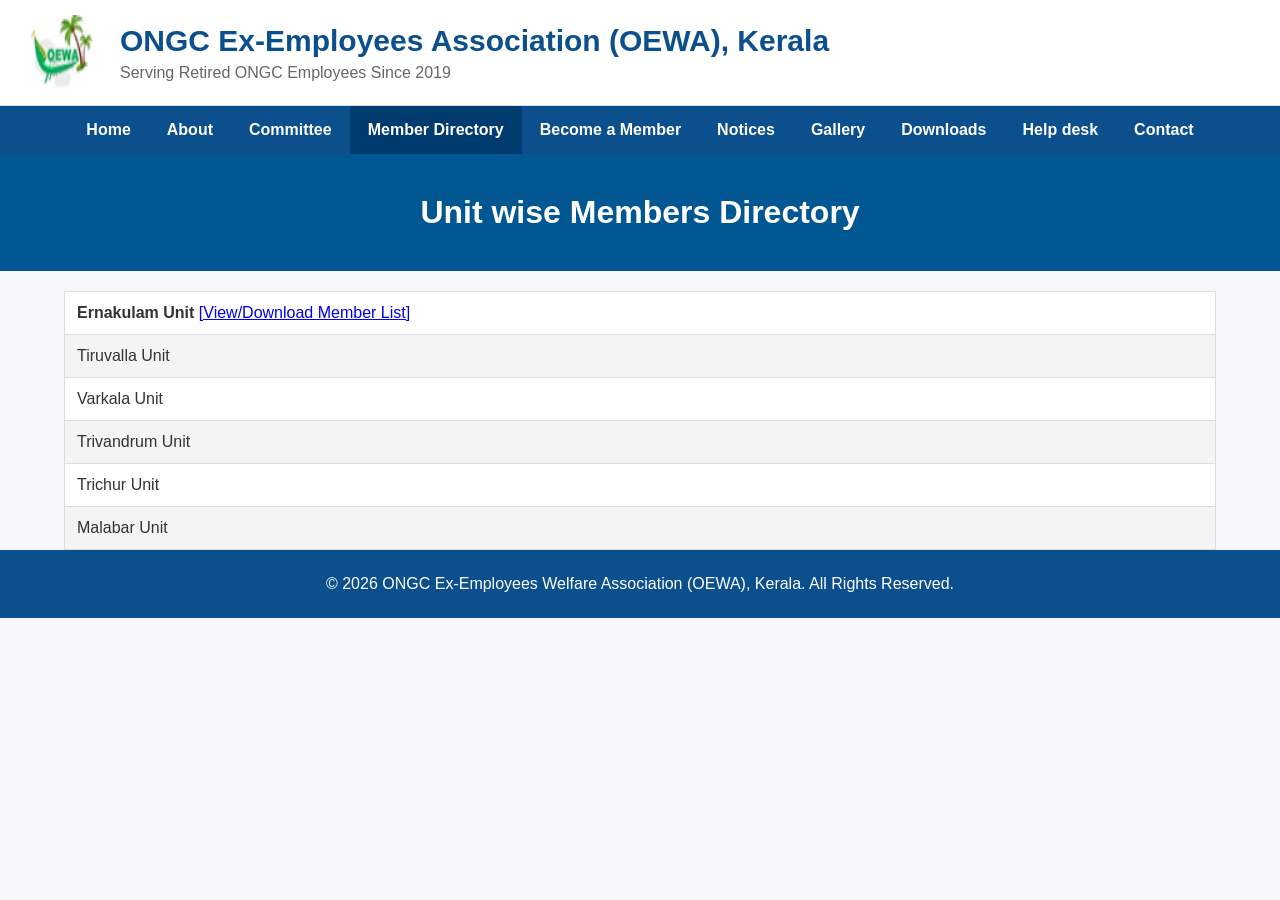
<file: unit-name.html>
<!DOCTYPE html>
<html lang="en">
<head>
    <meta charset="UTF-8">
    <meta name="viewport" content="width=device-width, initial-scale=1.0">
    <title>About Us | OEWA Kerala</title>

    <link rel="stylesheet" href="css/style.css">
</head>

<body>

    <header>

<div class="top-header">

    <div class="logo-area">
        <img src="images/logo.png" alt="OEWA Logo">

        <div>
            <h1>ONGC Ex-Employees Association (OEWA), Kerala</h1>
            <p>Serving Retired ONGC Employees Since 2019</p>
        </div>

    </div>

</div>

<nav class="navbar">

<ul>

<li><a  href="index.html">Home</a></li>

<li><a href="about.html">About</a></li>

<!--<li><a href="president.html">President</a></li>-->

<li><a href="committee.html">Committee</a></li>

<li><a class="active" href="unit-name.html">Member Directory</a></li>

<li><a href="membership.html">Become a Member</a></li>

<li><a href="notices.html">Notices</a></li>

<li><a href="gallery.html">Gallery</a></li>

<li><a href="downloads.html">Downloads</a></li>

<li><a href="helpdesk.html">Help desk</a></li>

<li><a href="contact.html">Contact</a></li>


</ul>

</nav>

</header>
<section class="page-banner">

    <h2>Unit wise Members Directory</h2>

</section>

<!--<section class="content">

<iframe src="Member master list.pdf" width="100%" height="600"></iframe>
</section>-->

<!-- List  of Units-->

<div class="container">

<table class="committee-table">
<tr>
<td><b>Ernakulam Unit</b> <a href="Member master list.pdf" target="_blank">  [View/Download Member List]</a></td>
</tr>

<tr>
<td>Tiruvalla Unit</td>
</tr>

<tr>
<td>Varkala Unit</td>
</tr>

<tr>
<td>Trivandrum Unit</td>
</tr>

<tr>
<td>Trichur Unit</td>
</tr>
    
<tr>
<td>Malabar Unit</td>
</tr>
</table>

</div>

<footer>

<p>

© 2026 ONGC Ex-Employees Welfare Association (OEWA), Kerala. All Rights Reserved.

</p>

</footer>
</file>
<file: css/style.css>
/*Reset*/
*{
    margin:0;
    padding:0;
    box-sizing:border-box;
}

body{
    font-family:Segoe UI, Arial, sans-serif;
    background:#f5f7fa;
    color:#333;
}

/* Header */

/* ===== HEADER ===== */

header{
    width:100%;
}

.top-header{
    background:#ffffff;
    padding:15px 25px;
    border-bottom:1px solid #ddd;
}

.logo-area{
    display:flex;
    align-items:center;
    gap:20px;
}

.logo-area img{
    width:75px;
    height:75px;
}

.logo-area h1{
    color:#0B4F8C;
    font-size:30px;
    margin:0;
}

.logo-area p{
    color:#666;
    margin-top:6px;
}

/* ===== NAVIGATION ===== */

.navbar{
    background:#0B4F8C;
}

.navbar ul{
    list-style:none;
    display:flex;
    flex-wrap:wrap;
    justify-content:center;
    margin:0;
    padding:0;
}

.navbar li{
    margin:0;
}

.navbar a{
    display:block;
    color:white;
    text-decoration:none;
    padding:15px 18px;
    font-weight:600;
}

.navbar a:hover{
    background:#1565C0;
}

.navbar a.active{
    background:#003B70;
}

/* Hero */

.hero{
    background:linear-gradient(rgba(11,79,140,.75),rgba(11,79,140,.75)),
    url("https://images.unsplash.com/photo-1529156069898-49953e39b3ac?w=1600");
    background-size:cover;
    background-position:center;
    color:white;
    text-align:center;
    padding:140px 20px;
}

.hero h1{
    font-size:48px;
    margin-bottom:20px;
}

.hero p{
    font-size:22px;
    margin-bottom:30px;
    max-width: 750px;
    margin-left: auto;
    margin-right: auto;
    line-height: 1.7;
}

.btn{
    display:inline-block;
    background:#FFD54F;
    color:#0B4F8C;
    padding:14px 30px;
    text-decoration:none;
    border-radius:5px;
    font-weight:bold;
}

/* Content */

.container{
    width:90%;
    max-width:1200px;
    margin:auto;
}

.section{
    padding:60px 0;
}

.section h2{
    text-align:center;
    color:#0B4F8C;
    margin-bottom:40px;
}

.cards{
    display:grid;
    grid-template-columns:repeat(auto-fit,minmax(250px,1fr));
    gap:25px;
}

.card{
    background:white;
    padding:25px;
    border-radius:10px;
    box-shadow:0 3px 10px rgba(0,0,0,.12);
}

.card h3{
    color:#0B4F8C;
    margin-bottom:15px;
}

.notice{
    background:white;
    padding:30px;
    border-radius:10px;
    box-shadow:0 3px 10px rgba(0,0,0,.12);
}

.notice ul{
    margin-left:20px;
    line-height:2;
}

/* Footer */

footer{
    background:#0B4F8C;
    color:white;
    text-align:center;
    padding:25px;
}

/* Mobile */

@media(max-width:768px){

.top-header{
    padding:15px;
}

.logo-area{
    flex-direction:column;
    text-align:center;
}

.logo-area h1{
    font-size:22px;
}

.navbar ul{
    flex-direction:column;
}

.navbar a{
    text-align:center;
}

nav ul{
    flex-direction:column;
    text-align:center;
    margin-top:20px;
}

nav li{
    margin:10px 0;
}

.hero h1{
    font-size:34px;
}

 .hero p{
    font-size:22px;
    margin-bottom:30px;
    max-width:750px;
    margin-left:auto;
    margin-right:auto;
    line-height:1.7;
}   

}
.committee-table{
width:100%;
border-collapse:collapse;
margin-top:20px;
background:#fff;
}

.committee-table th,
.committee-table td{
padding:12px;
border:1px solid #ddd;
text-align:left;
}

.committee-table th{
background:#005a9c;
color:white;
}

.committee-table tr:nth-child(even){
background:#f4f4f4;
}
/* ---------- About Page ---------- */

.page-banner{
    background:#005792;
    color:white;
    padding:40px;
    text-align:center;
}

.page-banner h2{
    margin:0;
    font-size:32px;
}

.content{
    max-width:1000px;
    margin:40px auto;
    padding:0 20px;
    line-height:1.8;
}

.content h2{
    color:#005792;
    margin-top:35px;
}

.content ul{
    margin-left:25px;
}

.content li{
    margin-bottom:10px;
}
/* ---------- Homepage Information Section ---------- */

.info-section{
    background:#eef5fb;
    padding:60px 0;
}

.info-grid{
    display:grid;
    grid-template-columns:repeat(auto-fit,minmax(280px,1fr));
    gap:30px;
}

.info-box{
    background:#fff;
    padding:25px;
    border-radius:10px;
    box-shadow:0 3px 10px rgba(0,0,0,.1);
}

.info-box h2{
    color:#0B4F8C;
    margin-bottom:20px;
}

.info-box ul{
    padding-left:20px;
    line-height:2;
}

.info-box a{
    color:#0B4F8C;
    text-decoration:none;
}

.info-box a:hover{
    text-decoration:underline;
}

/* President Section */

.president-home{
    text-align:center;
}

.president-home p{
    max-width:900px;
    margin:25px auto;
    line-height:1.8;
}

/* Join Section */

.join-section{
    background:#0B4F8C;
    color:white;
    text-align:center;
    padding:70px 20px;
}

.join-section h2{
    color:white;
    margin-bottom:20px;
}

.join-section p{
    max-width:800px;
    margin:0 auto 30px;
    line-height:1.8;
}
/* ===== Announcement Bar ===== */

.announcement-bar{
    display:flex;
    align-items:center;
    background:#f4f7fb;
    border-bottom:1px solid #d9e2ec;
}

.announcement-label{
    background:#0B4F8C;
    color:#fff;
    padding:12px 20px;
    font-weight:bold;
    white-space:nowrap;
}

.announcement-content{
    flex:1;
    padding:0 10px;
    color:#333;
    font-weight:500;
}

.announcement-content marquee{
    padding:10px 0;
}

/* Mobile */

@media (max-width:768px){

    .announcement-bar{
        flex-direction:column;
        align-items:stretch;
    }

    .announcement-label{
        text-align:center;
    }

}
/* ===== President Section ===== */

.president-section{
    display:flex;
    align-items:center;
    gap:50px;
}

.president-photo{
    flex:1;
    text-align:center;
}

.president-photo img{
    width:260px;
    height:260px;
    object-fit:cover;
    border-radius:50%;
    border:6px solid #0B4F8C;
    box-shadow:0 8px 20px rgba(0,0,0,.15);
}

.president-content{
    flex:2;
}

.president-content h2{
    color:#0B4F8C;
    margin-bottom:20px;
}

.president-content p{
    line-height:1.8;
    margin-bottom:25px;
    text-align:justify;
}

/* Mobile */

@media(max-width:768px){

    .president-section{
        flex-direction:column;
        text-align:center;
    }

    .president-content p{
        text-align:left;
    }

}
/* ===== Homepage Gallery ===== */

.gallery-intro{
    text-align:center;
    margin-bottom:35px;
    color:#555;
}

.gallery-grid{
    display:grid;
    grid-template-columns:repeat(auto-fit,minmax(240px,1fr));
    gap:25px;
}

.gallery-card{
    background:#fff;
    border-radius:10px;
    overflow:hidden;
    box-shadow:0 5px 15px rgba(0,0,0,.10);
    transition:.3s;
}

.gallery-card:hover{
    transform:translateY(-6px);
}

.gallery-card img{
    width:100%;
    height:180px;
    object-fit:cover;
}

.gallery-card h3{
    padding:18px;
    text-align:center;
    color:#0B4F8C;
}
.gallery {
    padding: 50px 8%;
}

.gallery h2 {
    text-align: center;
    margin-bottom: 30px;
}

.gallery-grid {
    display: grid;
    grid-template-columns: repeat(auto-fit, minmax(250px, 1fr));
    gap: 20px;
}

.gallery-grid img {
    width: 100%;
    height: 220px;
    object-fit: cover;
    border-radius: 10px;
    box-shadow: 0 3px 10px rgba(0,0,0,0.2);
    transition: transform 0.3s;
}

.gallery-grid img:hover {
    transform: scale(1.05);
}
/* =========================================
OEWA HELPDESK PAGE
========================================= */

.helpdesk-section {
padding: 50px 20px;
background-color: #f5f8fb;
min-height: 600px;
}

.helpdesk-container {
max-width: 900px;
margin: 0 auto;
}

.helpdesk-container > h2 {
text-align: center;
color: #0B4F8C;
font-size: 32px;
margin-bottom: 10px;
}

.helpdesk-intro {
text-align: center;
max-width: 700px;
margin: 0 auto 35px;
color: #555;
font-size: 16px;
line-height: 1.6;
}

/* Helpdesk Cards */

.helpdesk-card {
background-color: #ffffff;
padding: 30px;
margin-bottom: 30px;
border-radius: 10px;
box-shadow: 0 3px 12px rgba(0, 0, 0, 0.08);
}

.helpdesk-card h3 {
color: #0B4F8C;
margin-top: 0;
margin-bottom: 25px;
font-size: 22px;
}

/* Form */

.form-group {
margin-bottom: 20px;
}

.form-group label {
display: block;
margin-bottom: 7px;
font-weight: 600;
color: #333;
}

.form-group input,
.form-group select,
.form-group textarea {
width: 100%;
padding: 12px;
border: 1px solid #ccc;
border-radius: 6px;
font-family: inherit;
font-size: 15px;
box-sizing: border-box;
}

.form-group input:focus,
.form-group select:focus,
.form-group textarea:focus {
outline: none;
border-color: #0B4F8C;
box-shadow: 0 0 4px rgba(11, 79, 140, 0.25);
}

.form-group textarea {
resize: vertical;
}

/* Submit / Status Buttons */

.helpdesk-button {
background-color: #0B4F8C;
color: #ffffff;
border: none;
padding: 12px 25px;
border-radius: 6px;
font-size: 16px;
cursor: pointer;
transition: background-color 0.3s ease;
}

.helpdesk-button:hover {
background-color: #083b69;
}

/* Query Status */

.status-card {
margin-top: 10px;
}

.status-card p {
color: #555;
line-height: 1.6;
}

.status-form {
display: flex;
gap: 10px;
margin-top: 20px;
}

.status-form input {
flex: 1;
padding: 12px;
border: 1px solid #ccc;
border-radius: 6px;
font-size: 15px;
box-sizing: border-box;
}

/* Helpdesk Information */

.helpdesk-info {
background-color: #fff8d9;
border-left: 5px solid #FFD54F;
padding: 25px 30px;
margin-top: 20px;
border-radius: 6px;
}

.helpdesk-info h3 {
color: #0B4F8C;
margin-top: 0;
}

.helpdesk-info ul {
margin-bottom: 0;
padding-left: 20px;
}

.helpdesk-info li {
margin-bottom: 10px;
line-height: 1.5;
color: #444;
}

/* Active Helpdesk Navigation Link */

.main-nav a.active {
font-weight: bold;
border-bottom: 3px solid #FFD54F;
}

/* Mobile Responsive */

@media (max-width: 768px) {

```
.helpdesk-section {
    padding: 35px 15px;
}

.helpdesk-container > h2 {
    font-size: 27px;
}

.helpdesk-card {
    padding: 22px;
}

.status-form {
    flex-direction: column;
}

.status-form input,
.status-form .helpdesk-button {
    width: 100%;
}
```

}
</file>
